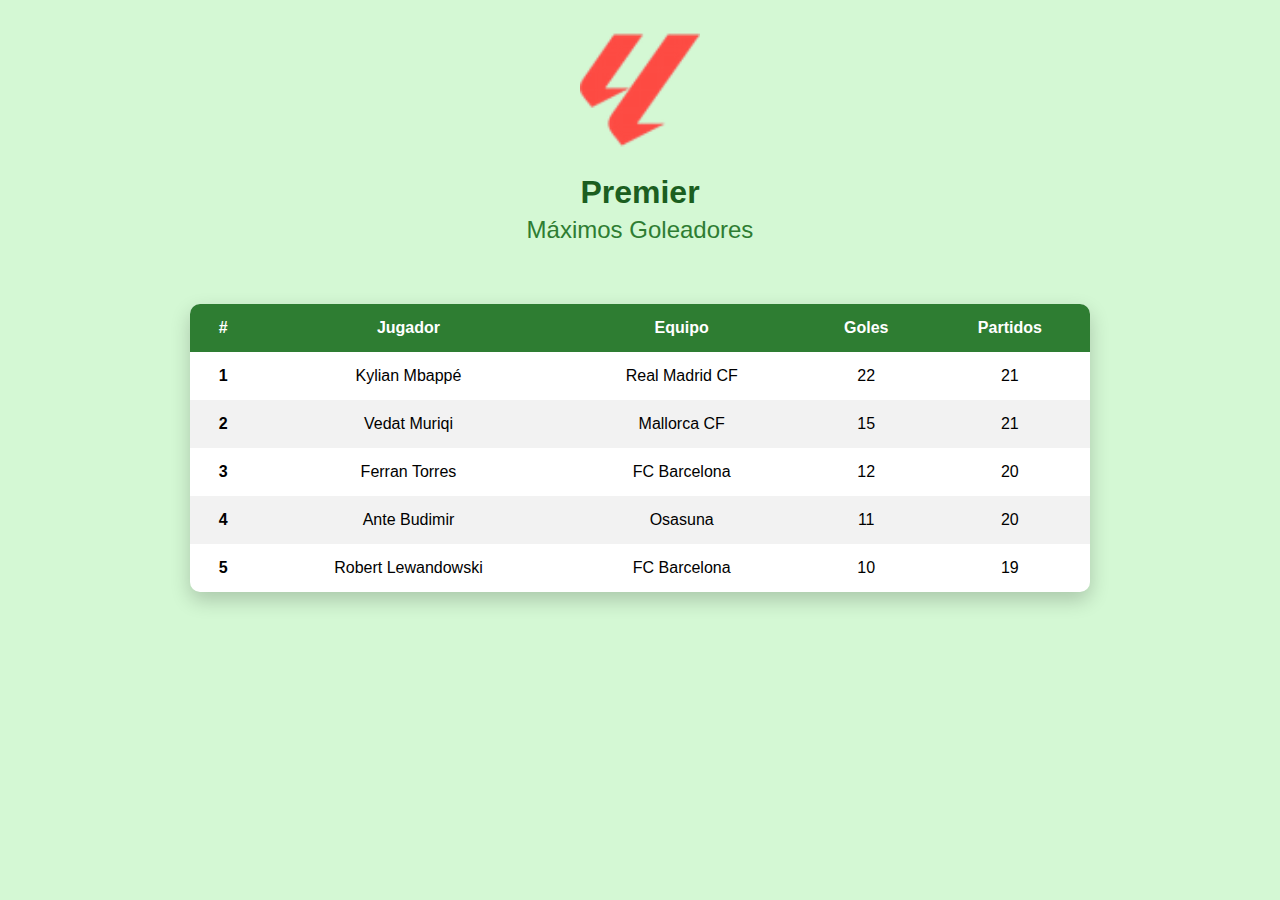
<file: html/MaximoGoleadoresLaLiga.html>
<!DOCTYPE html>
<html lang="es">
<head>
    <meta charset="UTF-8">
    <meta name="viewport" content="width=device-width, initial-scale=1.0">
    <title>Futbol2SMR - Máximos Goleadores</title>
    <link rel="stylesheet" href="MaximoGoleadores.css">
</head>
<body>

    <header class="header">
        <img src="LaLiga.png" alt="Logo La Liga" class="logo">
        <h1>Premier</h1>
        <h2>Máximos Goleadores</h2>
    </header>

    <div class="tabla-contenedor">
        <table>
            <thead>
                <tr>
                    <th>#</th>
                    <th>Jugador</th>
                    <th>Equipo</th>
                    <th>Goles</th>
                    <th>Partidos</th>
                </tr>
            </thead>
            <tbody>
                <tr>
                    <td>1</td>
                    <td>Kylian Mbappé</td>
                    <td>Real Madrid CF</td>
                    <td>22</td>
                    <td>21</td>
                </tr>
                <tr>
                    <td>2</td>
                    <td>Vedat Muriqi</td>
                    <td>Mallorca CF</td>
                    <td>15</td>
                    <td>21</td>
                </tr>
                <tr>
                    <td>3</td>
                    <td>Ferran Torres</td>
                    <td>FC Barcelona</td>
                    <td>12</td>
                    <td>20</td>
                </tr>
                <tr>
                    <td>4</td>
                    <td>Ante Budimir</td>
                    <td>Osasuna</td>
                    <td>11</td>
                    <td>20</td>
                </tr>
                <tr>
                    <td>5</td>
                    <td>Robert Lewandowski</td>
                    <td>FC Barcelona</td>
                    <td>10</td>
                    <td>19</td>
                </tr>
            </tbody>
        </table>
    </div>

</body>
</html>
</file>
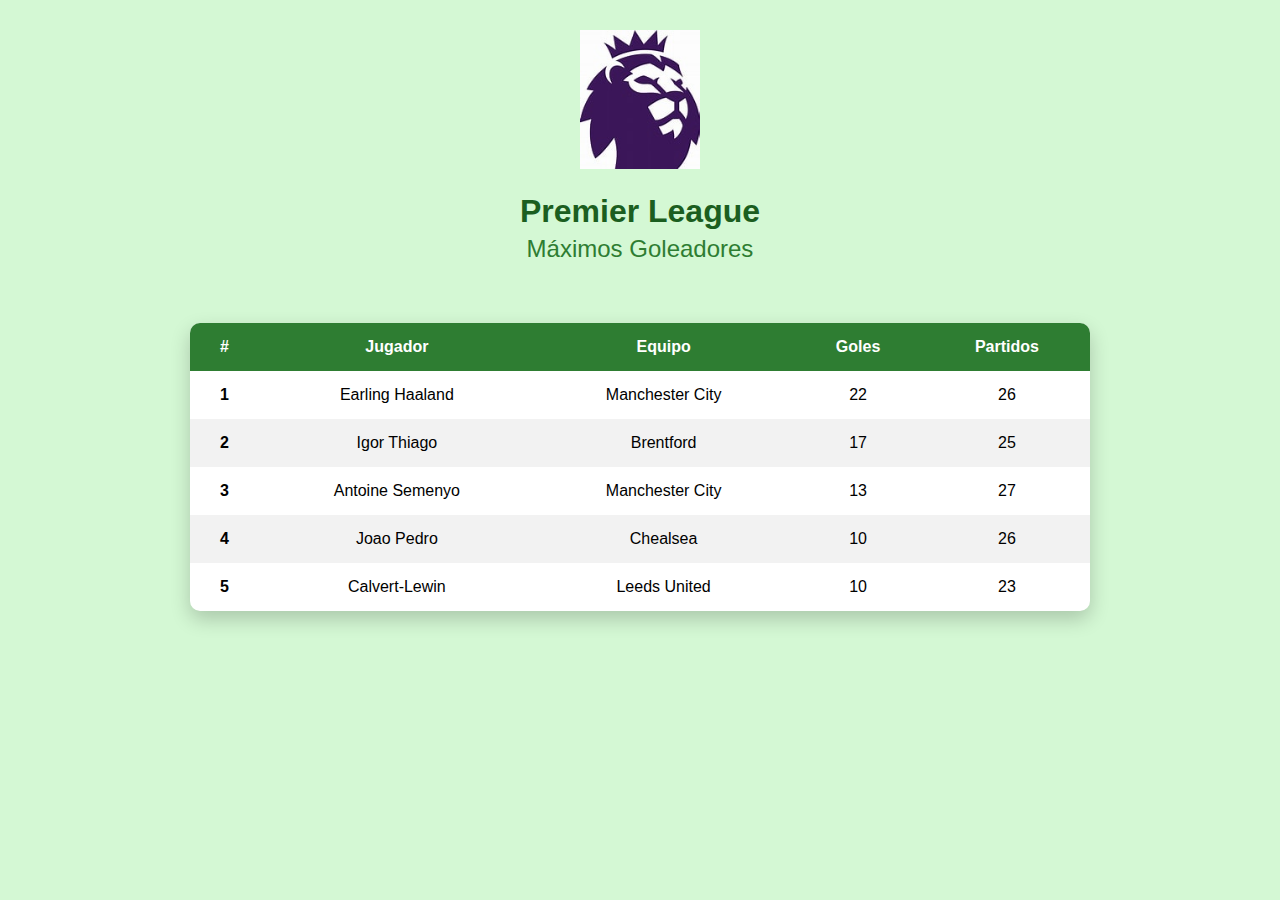
<file: html/MaximoGoleadoresPremier.html>
<!DOCTYPE html>
<html lang="es">
<head>
    <meta charset="UTF-8">
    <meta name="viewport" content="width=device-width, initial-scale=1.0">
    <title>Futbol2SMR - Máximos Goleadores</title>
    <link rel="stylesheet" href="MaximoGoleadoresPremier.css">
</head>
<body>

    <header class="header">
        <img src="Premier.png" alt="Logo La Liga" class="logo">
        <h1>Premier League</h1>
        <h2>Máximos Goleadores</h2>
    </header>

    <div class="tabla-contenedor">
        <table>
            <thead>
                <tr>
                    <th>#</th>
                    <th>Jugador</th>
                    <th>Equipo</th>
                    <th>Goles</th>
                    <th>Partidos</th>
                </tr>
            </thead>
            <tbody>
                <tr>
                    <td>1</td>
                    <td>Earling Haaland</td>
                    <td>Manchester City</td>
                    <td>22</td>
                    <td>26</td>
                </tr>
                <tr>
                    <td>2</td>
                    <td>Igor Thiago</td>
                    <td>Brentford</td>
                    <td>17</td>
                    <td>25</td>
                </tr>
                <tr>
                    <td>3</td>
                    <td>Antoine Semenyo</td>
                    <td>Manchester City</td>
                    <td>13</td>
                    <td>27</td>
                </tr>
                <tr>
                    <td>4</td>
                    <td>Joao Pedro</td>
                    <td>Chealsea</td>
                    <td>10</td>
                    <td>26</td>
                </tr>
                <tr>
                    <td>5</td>
                    <td>Calvert-Lewin</td>
                    <td>Leeds United</td>
                    <td>10</td>
                    <td>23</td>
                </tr>
            </tbody>
        </table>
    </div>

</body>
</html>
</file>
<file: html/MaximoGoleadores.css>
body {
    margin: 0;
    font-family: Arial, Helvetica, sans-serif;
    background-color: #d4f8d4; /* Verde clarito */
    text-align: center;
}

.header {
    padding: 30px 20px;
}

.logo {
    width: 120px;
    margin-bottom: 10px;
}

h1 {
    margin: 10px 0 5px 0;
    font-size: 32px;
    color: #1b5e20;
}

h2 {
    margin: 0;
    font-weight: normal;
    color: #2e7d32;
}

.tabla-contenedor {
    display: flex;
    justify-content: center;
    margin-top: 30px;
}

table {
    border-collapse: collapse;
    width: 80%;
    max-width: 900px;
    background-color: white;
    border-radius: 10px;
    overflow: hidden;
    box-shadow: 0 8px 20px rgba(0, 0, 0, 0.2);
}

thead {
    background-color: #2e7d32;
    color: white;
}

th, td {
    padding: 15px;
    text-align: center;
}

tbody tr:nth-child(even) {
    background-color: #f2f2f2;
}

tbody tr:hover {
    background-color: #c8e6c9;
    transition: 0.3s;
}

td:first-child {
    font-weight: bold;
}
</file>
<file: html/MaximoGoleadoresPremier.css>
body {
    margin: 0;
    font-family: Arial, Helvetica, sans-serif;
    background-color: #d4f8d4; /* Verde clarito */
    text-align: center;
}

.header {
    padding: 30px 20px;
}

.logo {
    width: 120px;
    margin-bottom: 10px;
}

h1 {
    margin: 10px 0 5px 0;
    font-size: 32px;
    color: #1b5e20;
}

h2 {
    margin: 0;
    font-weight: normal;
    color: #2e7d32;
}

.tabla-contenedor {
    display: flex;
    justify-content: center;
    margin-top: 30px;
}

table {
    border-collapse: collapse;
    width: 80%;
    max-width: 900px;
    background-color: white;
    border-radius: 10px;
    overflow: hidden;
    box-shadow: 0 8px 20px rgba(0, 0, 0, 0.2);
}

thead {
    background-color: #2e7d32;
    color: white;
}

th, td {
    padding: 15px;
    text-align: center;
}

tbody tr:nth-child(even) {
    background-color: #f2f2f2;
}

tbody tr:hover {
    background-color: #c8e6c9;
    transition: 0.3s;
}

td:first-child {
    font-weight: bold;
}
</file>
